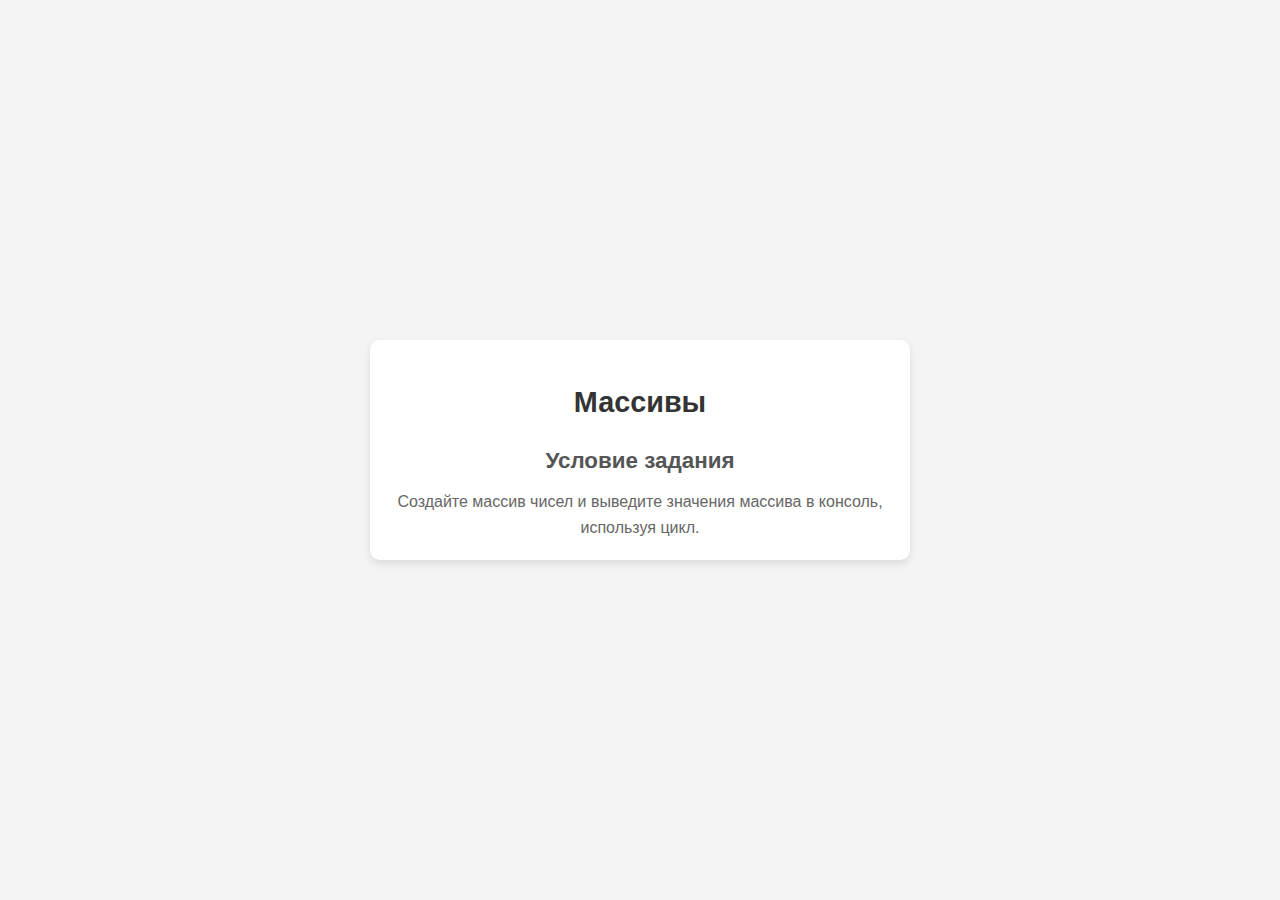
<file: Lesson_18_dz/Zadanie_1/index.html>
<!DOCTYPE html>
<html lang="en">

<head>
	<meta charset="UTF-8">
	<meta name="viewport" content="width=device-width, initial-scale=1.0">
	<title>JavaScript Task: Arrays</title>
	<link rel="stylesheet" href="styles.css">
	<script src="script.js"></script>
</head>

<body>
	<main>
		<div class="card">
			<h1>Массивы</h1>
			<div class="task">
				<h2>Условие задания</h2>
				<p>Создайте массив чисел и выведите значения массива в консоль, используя цикл.</p>
			</div>
		</div>
	</main>
</body>

</html>
</file>
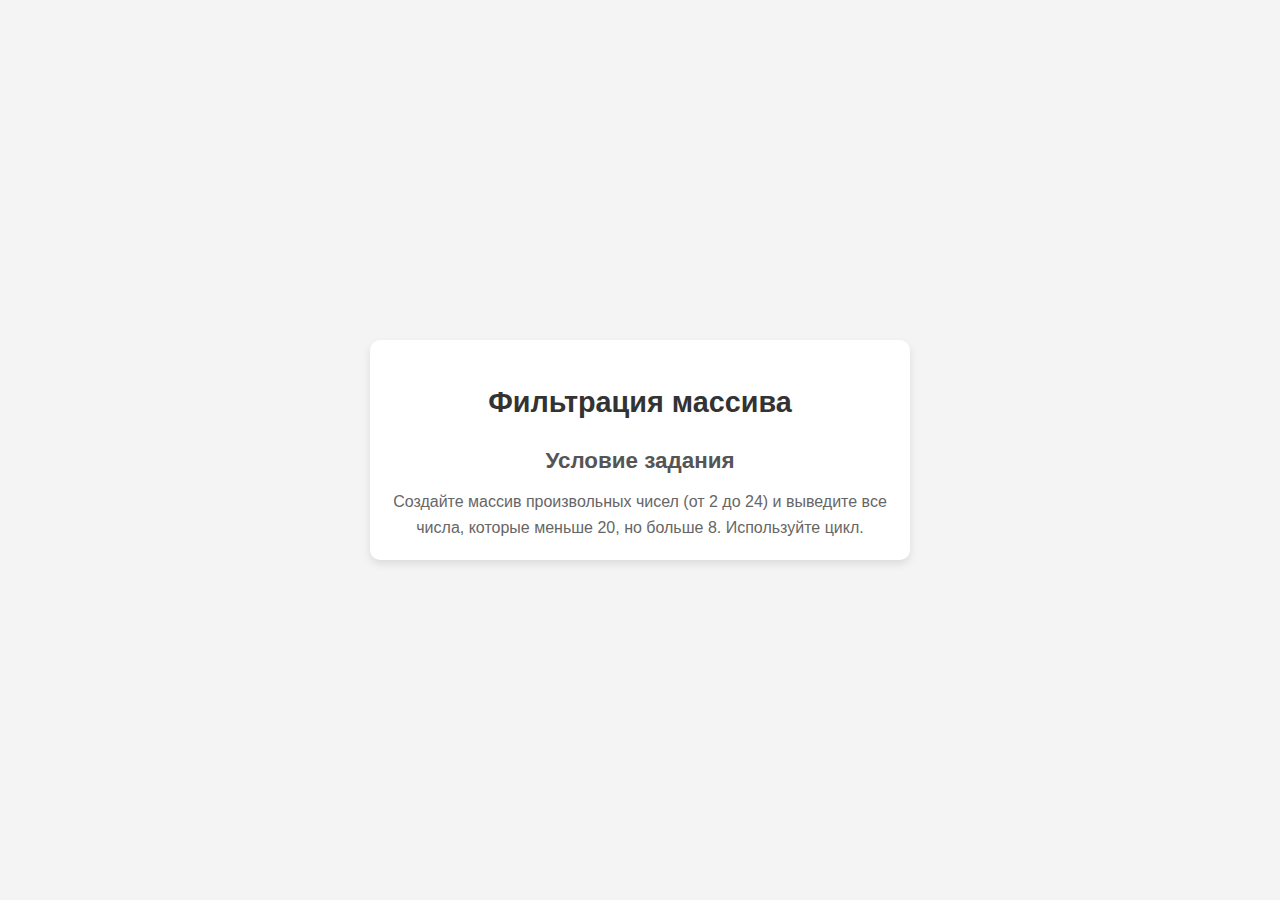
<file: Lesson_18_dz/Zadanie_2/index.html>
<!DOCTYPE html>
<html lang="en">

<head>
	<meta charset="UTF-8">
	<meta name="viewport" content="width=device-width, initial-scale=1.0">
	<title>Задание: Фильтрация массива</title>
	<link rel="stylesheet" href="styles.css">
	<script src="script.js" defer></script>
</head>

<body>
	<main>
		<div class="card">
			<h1>Фильтрация массива</h1>
			<div class="task">
				<h2>Условие задания</h2>
				<p>Создайте массив произвольных чисел (от 2 до 24) и выведите все числа, которые меньше 20, но больше 8.
					Используйте цикл.</p>
			</div>
		</div>
	</main>
</body>

</html>
</file>
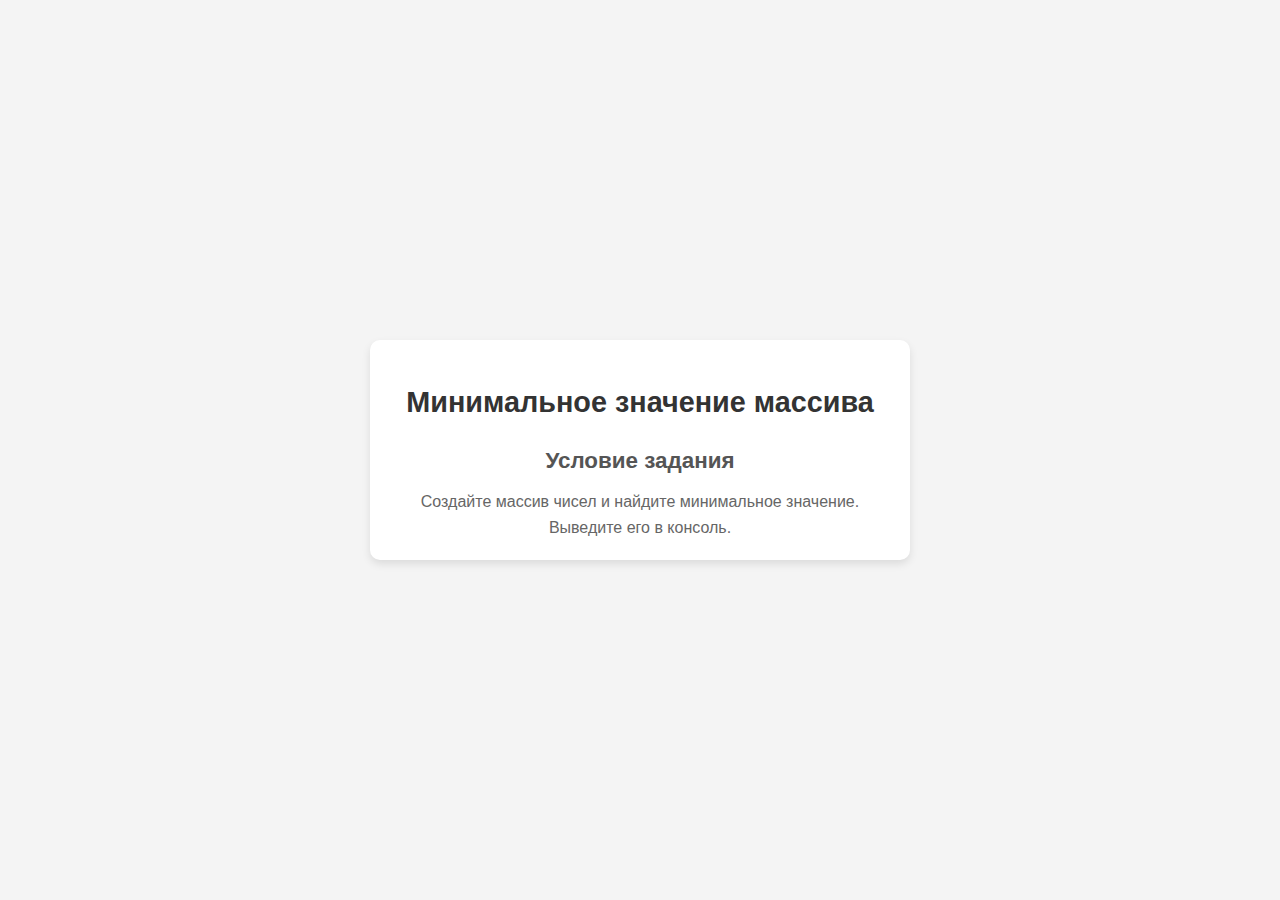
<file: Lesson_18_dz/Zadanie_3/index.html>
<!DOCTYPE html>
<html lang="en">

<head>
	<meta charset="UTF-8">
	<meta name="viewport" content="width=device-width, initial-scale=1.0">
	<title>Задание: Минимальное значение массива</title>
	<link rel="stylesheet" href="styles.css">
	<script src="script.js" defer></script>
</head>

<body>
	<main>
		<div class="card">
			<h1>Минимальное значение массива</h1>
			<div class="task">
				<h2>Условие задания</h2>
				<p>Создайте массив чисел и найдите минимальное значение. Выведите его в консоль.</p>
			</div>
		</div>
	</main>
</body>

</html>
</file>
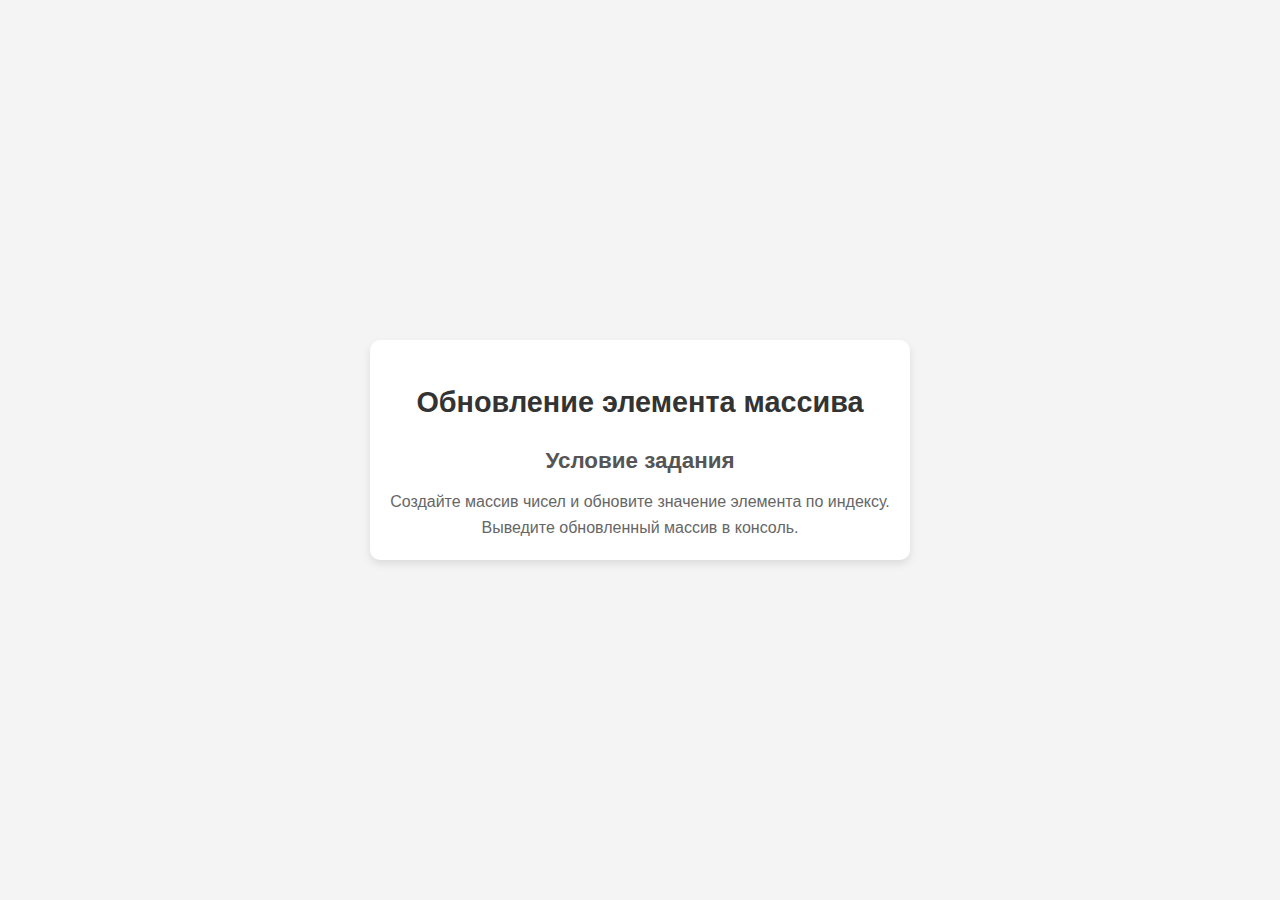
<file: Lesson_18_dz/Zadanie_4/index.html>
<!DOCTYPE html>
<html lang="en">

<head>
	<meta charset="UTF-8">
	<meta name="viewport" content="width=device-width, initial-scale=1.0">
	<title>Задание: Обновление элемента массива</title>
	<link rel="stylesheet" href="styles.css">
	<script src="script.js" defer></script>
</head>

<body>
	<main>
		<div class="card">
			<h1>Обновление элемента массива</h1>
			<div class="task">
				<h2>Условие задания</h2>
				<p>Создайте массив чисел и обновите значение элемента по индексу. Выведите обновленный массив в консоль.</p>
			</div>
		</div>
	</main>
</body>

</html>
</file>
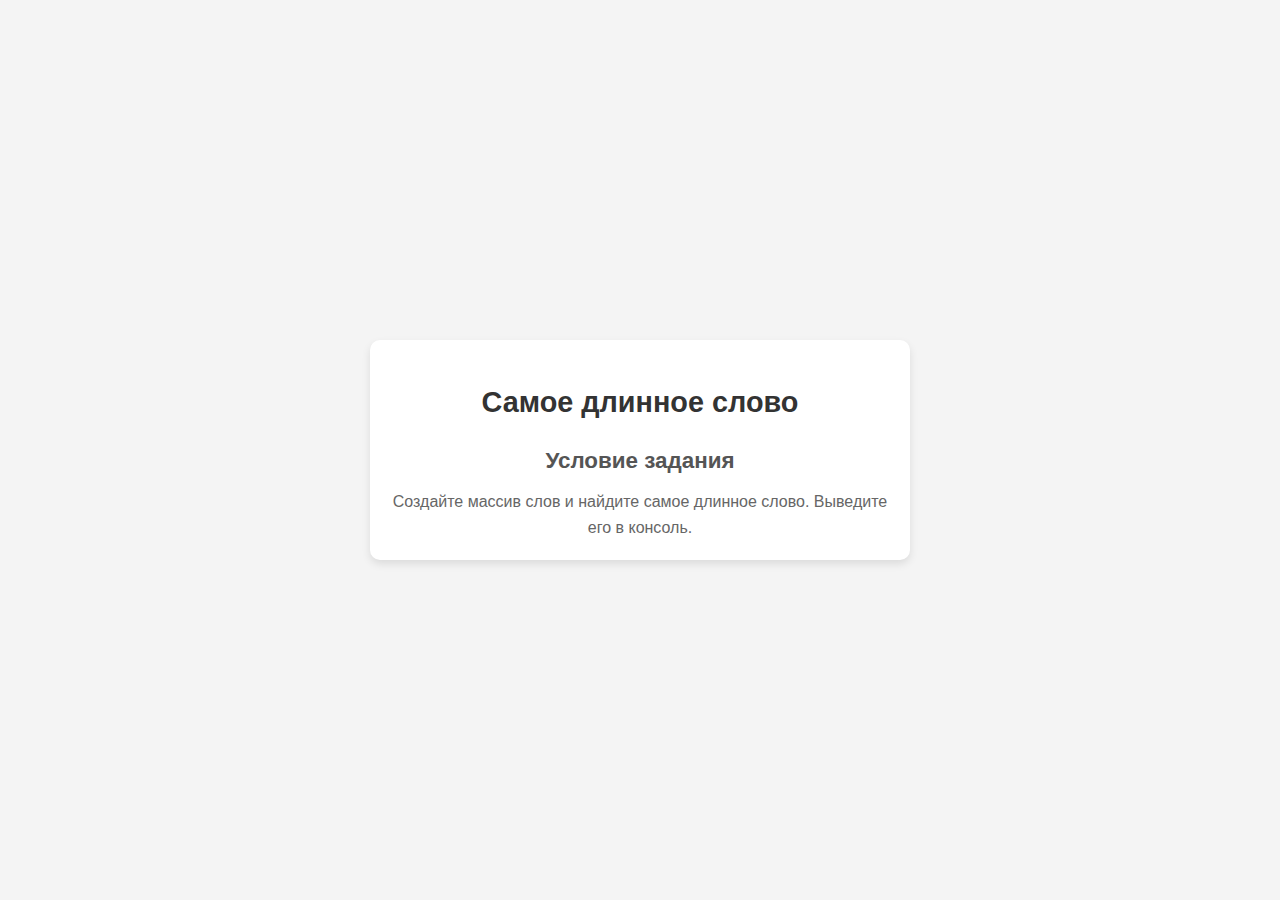
<file: Lesson_18_dz/Zadanie_5/index.html>
<!DOCTYPE html>
<html lang="en">

<head>
	<meta charset="UTF-8">
	<meta name="viewport" content="width=device-width, initial-scale=1.0">
	<title>Задание: Самое длинное слово</title>
	<link rel="stylesheet" href="styles.css">
	<script src="script.js" defer></script>
</head>

<body>
	<main>
		<div class="card">
			<h1>Самое длинное слово</h1>
			<div class="task">
				<h2>Условие задания</h2>
				<p>Создайте массив слов и найдите самое длинное слово. Выведите его в консоль.</p>
			</div>
		</div>
	</main>
</body>

</html>
</file>
<file: Lesson_18_dz/Zadanie_1/styles.css>
body {
	font-family: Arial, sans-serif;
	margin: 0;
	padding: 0;
	line-height: 1.6;
	background-color: #f4f4f4;
	
	display: flex;
	justify-content: center;
	align-items: center;
	height: 100vh;
}

.card {
	background: #fff;
	border-radius: 10px;
	box-shadow: 0 4px 8px rgba(0, 0, 0, 0.1);
	max-width: 500px;
	width: 100%;
	padding: 20px;
	text-align: center;
}

h1 {
	font-size: 1.8rem;
	margin-bottom: 10px;
	color: #333;
}

h2 {
	font-size: 1.4rem;
	margin-bottom: 10px;
	color: #555;
}

p {
	font-size: 1rem;
	margin: 0;
	color: #666;
}
</file>
<file: Lesson_18_dz/Zadanie_2/styles.css>
body {
	font-family: Arial, sans-serif;
	margin: 0;
	padding: 0;
	line-height: 1.6;
	background-color: #f4f4f4;
	/* Светлый фон */
	display: flex;
	justify-content: center;
	align-items: center;
	height: 100vh;
}
.card {
	background: #fff;
	border-radius: 10px;
	box-shadow: 0 4px 8px rgba(0, 0, 0, 0.1);
	max-width: 500px;
	width: 100%;
	padding: 20px;
	text-align: center;
}

h1 {
	font-size: 1.8rem;
	margin-bottom: 10px;
	color: #333;
}

h2 {
	font-size: 1.4rem;
	margin-bottom: 10px;
	color: #555;
}

p {
	font-size: 1rem;
	margin: 0;
	color: #666;
}
</file>
<file: Lesson_18_dz/Zadanie_3/styles.css>
body {
	font-family: Arial, sans-serif;
	margin: 0;
	padding: 0;
	line-height: 1.6;
	background-color: #f4f4f4;
	display: flex;
	justify-content: center;
	align-items: center;
	height: 100vh;
}

.card {
	background: #fff;
	border-radius: 10px;
	box-shadow: 0 4px 8px rgba(0, 0, 0, 0.1);
	max-width: 500px;
	width: 100%;
	padding: 20px;
	text-align: center;
}

h1 {
	font-size: 1.8rem;
	margin-bottom: 10px;
	color: #333;
}

h2 {
	font-size: 1.4rem;
	margin-bottom: 10px;
	color: #555;
}

p {
	font-size: 1rem;
	margin: 0;
	color: #666;
}
</file>
<file: Lesson_18_dz/Zadanie_4/styles.css>
body {
	font-family: Arial, sans-serif;
	margin: 0;
	padding: 0;
	line-height: 1.6;
	background-color: #f4f4f4;
	display: flex;
	justify-content: center;
	align-items: center;
	height: 100vh;
}

.card {
	background: #fff;
	border-radius: 10px;
	box-shadow: 0 4px 8px rgba(0, 0, 0, 0.1);
	max-width: 500px;
	width: 100%;
	padding: 20px;
	text-align: center;
}

h1 {
	font-size: 1.8rem;
	margin-bottom: 10px;
	color: #333;
}

h2 {
	font-size: 1.4rem;
	margin-bottom: 10px;
	color: #555;
}

p {
	font-size: 1rem;
	margin: 0;
	color: #666;
}
</file>
<file: Lesson_18_dz/Zadanie_5/styles.css>
body {
	font-family: Arial, sans-serif;
	margin: 0;
	padding: 0;
	line-height: 1.6;
	background-color: #f4f4f4;
	display: flex;
	justify-content: center;
	align-items: center;
	height: 100vh;
}

.card {
	background: #fff;
	border-radius: 10px;
	box-shadow: 0 4px 8px rgba(0, 0, 0, 0.1);
	max-width: 500px;
	width: 100%;
	padding: 20px;
	text-align: center;
	}

h1 {
	font-size: 1.8rem;
	margin-bottom: 10px;
	color: #333;
}

h2 {
	font-size: 1.4rem;
	margin-bottom: 10px;
	color: #555;
}

p {
	font-size: 1rem;
	margin: 0;
	color: #666;
}
</file>
